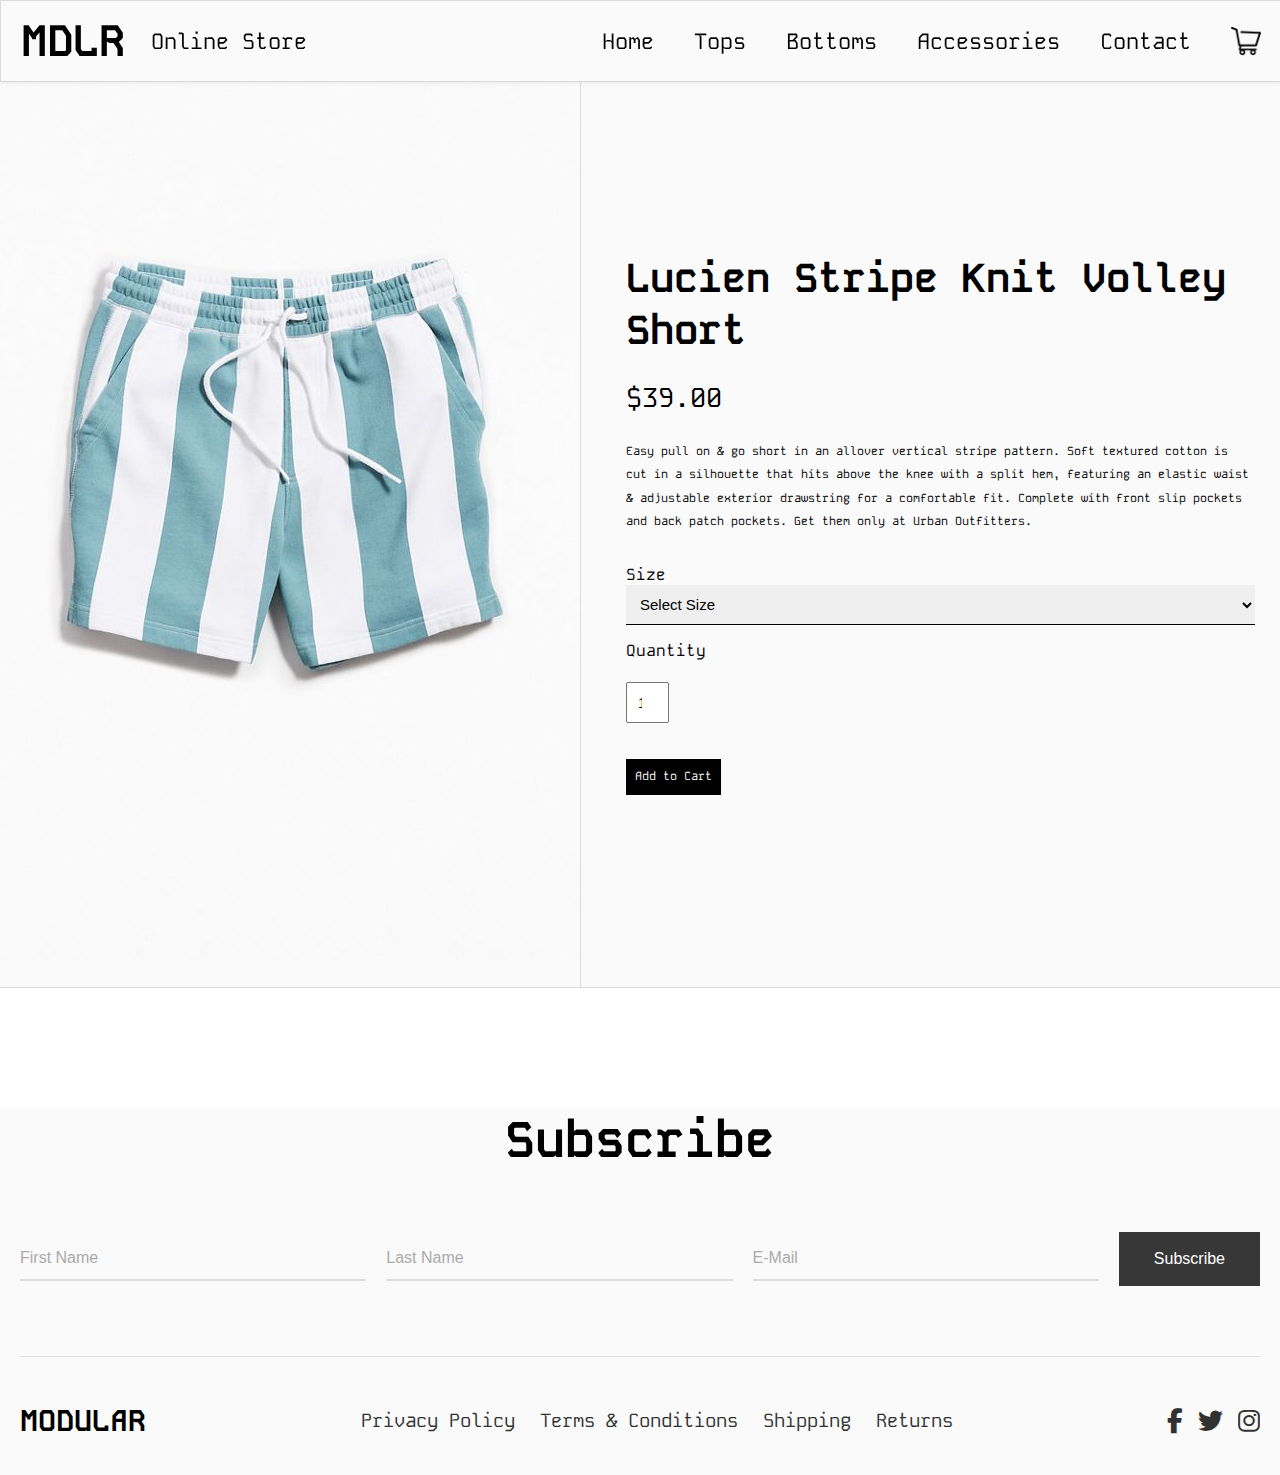
<file: product-1.html>
<!DOCTYPE html>
<html lang="en">
<head>
    <meta charset="UTF-8">
    <meta name="viewport" content="width=device-width, initial-scale=1.0">
    <title>Document</title>
    <link rel="stylesheet" href="product-1.css">
</head>
<body>
    <nav>
        <ul>
           <li class="text1"><a href="Index.html"><strong><h1>MDLR</h1></strong> &nbsp; Online Store</a></li>
           <li><a href="">Home</a></li>
           <li><a href="">Tops</a></li>
           <li><a href="">Bottoms</a></li>
           <li><a href="">Accessories</a></li>
           <li><a href="">Contact</a></li>
           <li class="cart"><a href="#"><img class="img" src="shopping-cart-empty-side-view.png" alt="Loading.."></a></li>
        </ul>
     </nav>
     <div class="container">
        <div class="image-section">
            <img src="item1.jpeg" alt="Product Image">
        </div>
        <div class="details-section">
            <div class="product-title">Lucien Stripe Knit Volley Short</div>
            <div class="price">$39.00</div>
            <div class="description">
                Easy pull on & go short in an allover vertical stripe pattern. Soft textured cotton is cut in a silhouette that hits above the knee with a split hem, featuring an elastic waist & adjustable exterior drawstring for a comfortable fit. Complete with front slip pockets and back patch pockets. Get them only at Urban Outfitters.
            </div>
            <label for="size">Size</label>
            <select id="size" class="select-box">
                <option>Select Size</option>
                <option value="S">S</option>
                <option value="M">M</option>
                <option value="L">L</option>
                <option value="XL">XL</option>
            </select>
            <label for="quantity">Quantity</label>
            <br>
            <br>
            <input style="width: 1.5vw;" type="number" id="quantity" class="quantity" value="1" min="1">
            <br>
            <br>
            <button class="button">Add to Cart</button>
        </div>
    </div>
    <footer>
        <div class="subscribe-container">
            <h1 style="font-size: 50px;">Subscribe</h1>
            <div class="subscribe-form">
                <input type="text" placeholder="First Name">
                <input type="text" placeholder="Last Name">
                <input type="email" placeholder="E-Mail">
                <button>Subscribe</button>
            </div>
        </div>
    
        <div class="footer-bottom">
            <div class="logo">MODULAR</div>
            <div class="footer-links">
                <a href="#">Privacy Policy</a>
                <a href="#">Terms & Conditions</a>
                <a href="#">Shipping</a>
                <a href="#">Returns</a>
            </div>
            <div class="social-icons">
                <a href="#">&#xf09a;</a>  <!-- Facebook -->
                <a href="#">&#xf099;</a>  <!-- Twitter -->
                <a href="#">&#xf16d;</a>  <!-- Instagram -->
            </div>
        </div>
    </footer>
</body>
</html>
</file>
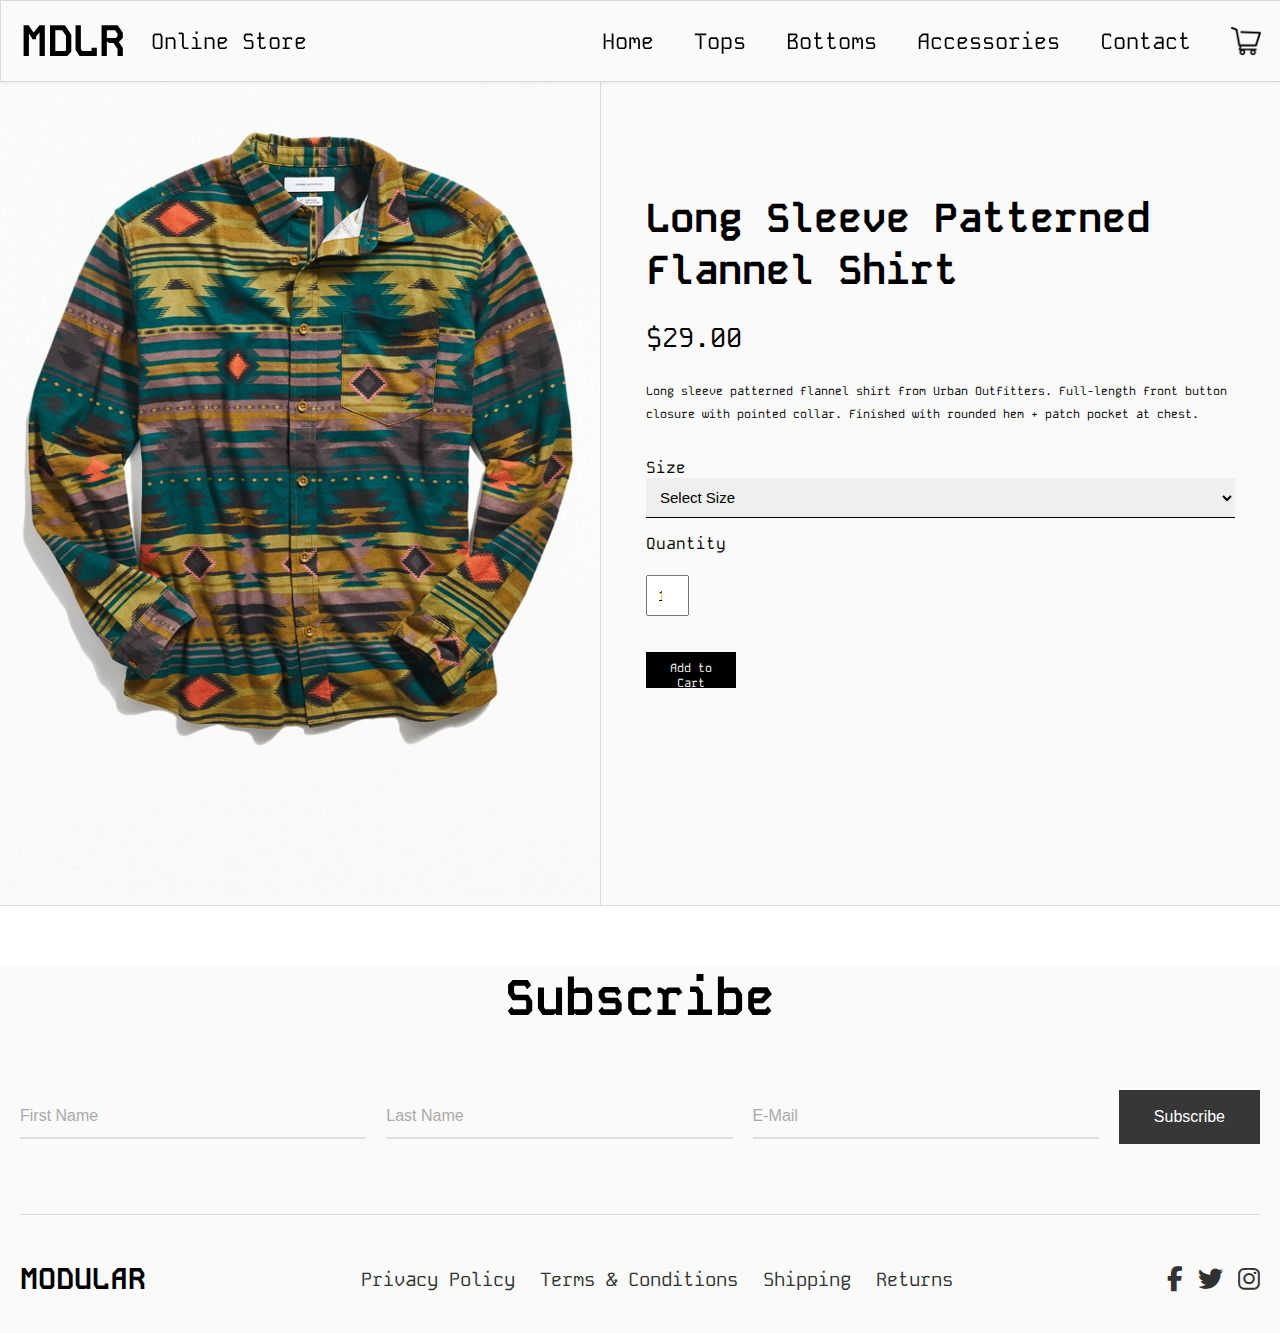
<file: product-2.html>
<!DOCTYPE html>
<html lang="en">
<head>
    <meta charset="UTF-8">
    <meta name="viewport" content="width=device-width, initial-scale=1.0">
    <title>Document</title>
    <link rel="stylesheet" href="product-2.css">
</head>
<body>
    <nav>
        <ul>
           <li class="text1"><a href="Index.html"><strong><h1>MDLR</h1></strong> &nbsp; Online Store</a></li>
           <li><a href="">Home</a></li>
           <li><a href="">Tops</a></li>
           <li><a href="">Bottoms</a></li>
           <li><a href="">Accessories</a></li>
           <li><a href="">Contact</a></li>
           <li class="cart"><a href="#"><img class="img" src="shopping-cart-empty-side-view.png" alt="Loading.."></a></li>
        </ul>
     </nav>
     <div class="container">
        <div class="image-section">
            <img src="item2.jpeg" alt="Product Image">
        </div>
        <div class="details-section">
            <div class="product-title">Long Sleeve Patterned Flannel Shirt</div>
            <div class="price">$29.00</div>
            <div class="description">
                Long sleeve patterned flannel shirt from Urban Outfitters. Full-length front button closure with pointed collar. Finished with rounded hem + patch pocket at chest.
            </div>
            <label for="size">Size</label>
            <select id="size" class="select-box">
                <option>Select Size</option>
                <option value="S">S</option>
                <option value="M">M</option>
                <option value="L">L</option>
                <option value="XL">XL</option>
            </select>
            <label for="quantity">Quantity</label>
            <br>
            <br>
            <input style="width: 1.5vw;" type="number" id="quantity" class="quantity" value="1" min="1">
            <br>
            <br>
            <button class="button">Add to Cart</button>
        </div>
    </div>
    <footer>
        <div class="subscribe-container">
            <h1 style="font-size: 50px;">Subscribe</h1>
            <div class="subscribe-form">
                <input type="text" placeholder="First Name">
                <input type="text" placeholder="Last Name">
                <input type="email" placeholder="E-Mail">
                <button>Subscribe</button>
            </div>
        </div>
    
        <div class="footer-bottom">
            <div class="logo">MODULAR</div>
            <div class="footer-links">
                <a href="#">Privacy Policy</a>
                <a href="#">Terms & Conditions</a>
                <a href="#">Shipping</a>
                <a href="#">Returns</a>
            </div>
            <div class="social-icons">
                <a href="#">&#xf09a;</a>  <!-- Facebook -->
                <a href="#">&#xf099;</a>  <!-- Twitter -->
                <a href="#">&#xf16d;</a>  <!-- Instagram -->
            </div>
        </div>
    </footer>
</body>
</html>
</file>
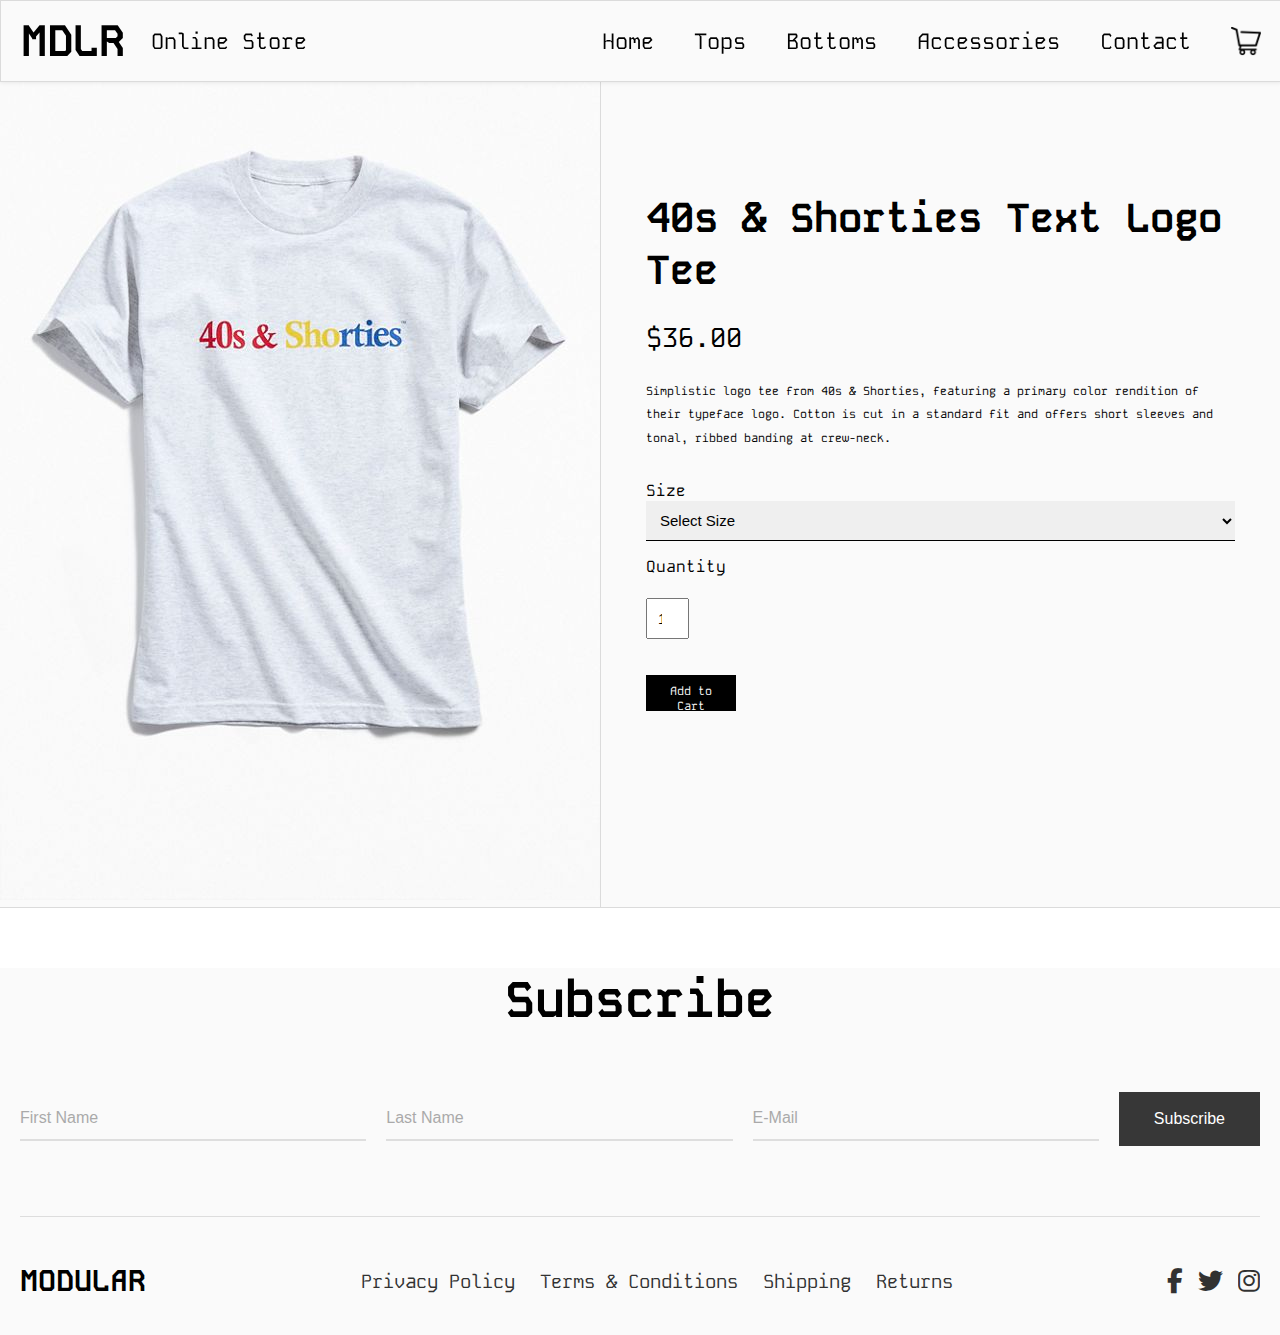
<file: product-3.html>
<!DOCTYPE html>
<html lang="en">
<head>
    <meta charset="UTF-8">
    <meta name="viewport" content="width=device-width, initial-scale=1.0">
    <title>Document</title>
    <link rel="stylesheet" href="product-3.css">
</head>
<body>
    <nav>
        <ul>
           <li class="text1"><a href="Index.html"><strong><h1>MDLR</h1></strong> &nbsp; Online Store</a></li>
           <li><a href="">Home</a></li>
           <li><a href="">Tops</a></li>
           <li><a href="">Bottoms</a></li>
           <li><a href="">Accessories</a></li>
           <li><a href="">Contact</a></li>
           <li class="cart"><a href="#"><img class="img" src="shopping-cart-empty-side-view.png" alt="Loading.."></a></li>
        </ul>
     </nav>
     <div class="container">
        <div class="image-section">
            <img src="item3.jpeg" alt="Product Image">
        </div>
        <div class="details-section">
            <div class="product-title">40s & Shorties Text Logo Tee</div>
            <div class="price">$36.00</div>
            <div class="description">
                Simplistic logo tee from 40s & Shorties, featuring a primary color rendition of their typeface logo. Cotton is cut in a standard fit and offers short sleeves and tonal, ribbed banding at crew-neck.
            </div>
            <label for="size">Size</label>
            <select id="size" class="select-box">
                <option>Select Size</option>
                <option value="S">S</option>
                <option value="M">M</option>
                <option value="L">L</option>
                <option value="XL">XL</option>
            </select>
            <label for="quantity">Quantity</label>
            <br>
            <br>
            <input style="width: 1.5vw;" type="number" id="quantity" class="quantity" value="1" min="1">
            <br>
            <br>
            <button class="button">Add to Cart</button>
        </div>
    </div>
    <footer>
        <div class="subscribe-container">
            <h1 style="font-size: 50px;">Subscribe</h1>
            <div class="subscribe-form">
                <input type="text" placeholder="First Name">
                <input type="text" placeholder="Last Name">
                <input type="email" placeholder="E-Mail">
                <button>Subscribe</button>
            </div>
        </div>
    
        <div class="footer-bottom">
            <div class="logo">MODULAR</div>
            <div class="footer-links">
                <a href="#">Privacy Policy</a>
                <a href="#">Terms & Conditions</a>
                <a href="#">Shipping</a>
                <a href="#">Returns</a>
            </div>
            <div class="social-icons">
                <a href="#">&#xf09a;</a>  <!-- Facebook -->
                <a href="#">&#xf099;</a>  <!-- Twitter -->
                <a href="#">&#xf16d;</a>  <!-- Instagram -->
            </div>
        </div>
    </footer>
</body>
</html>
</file>
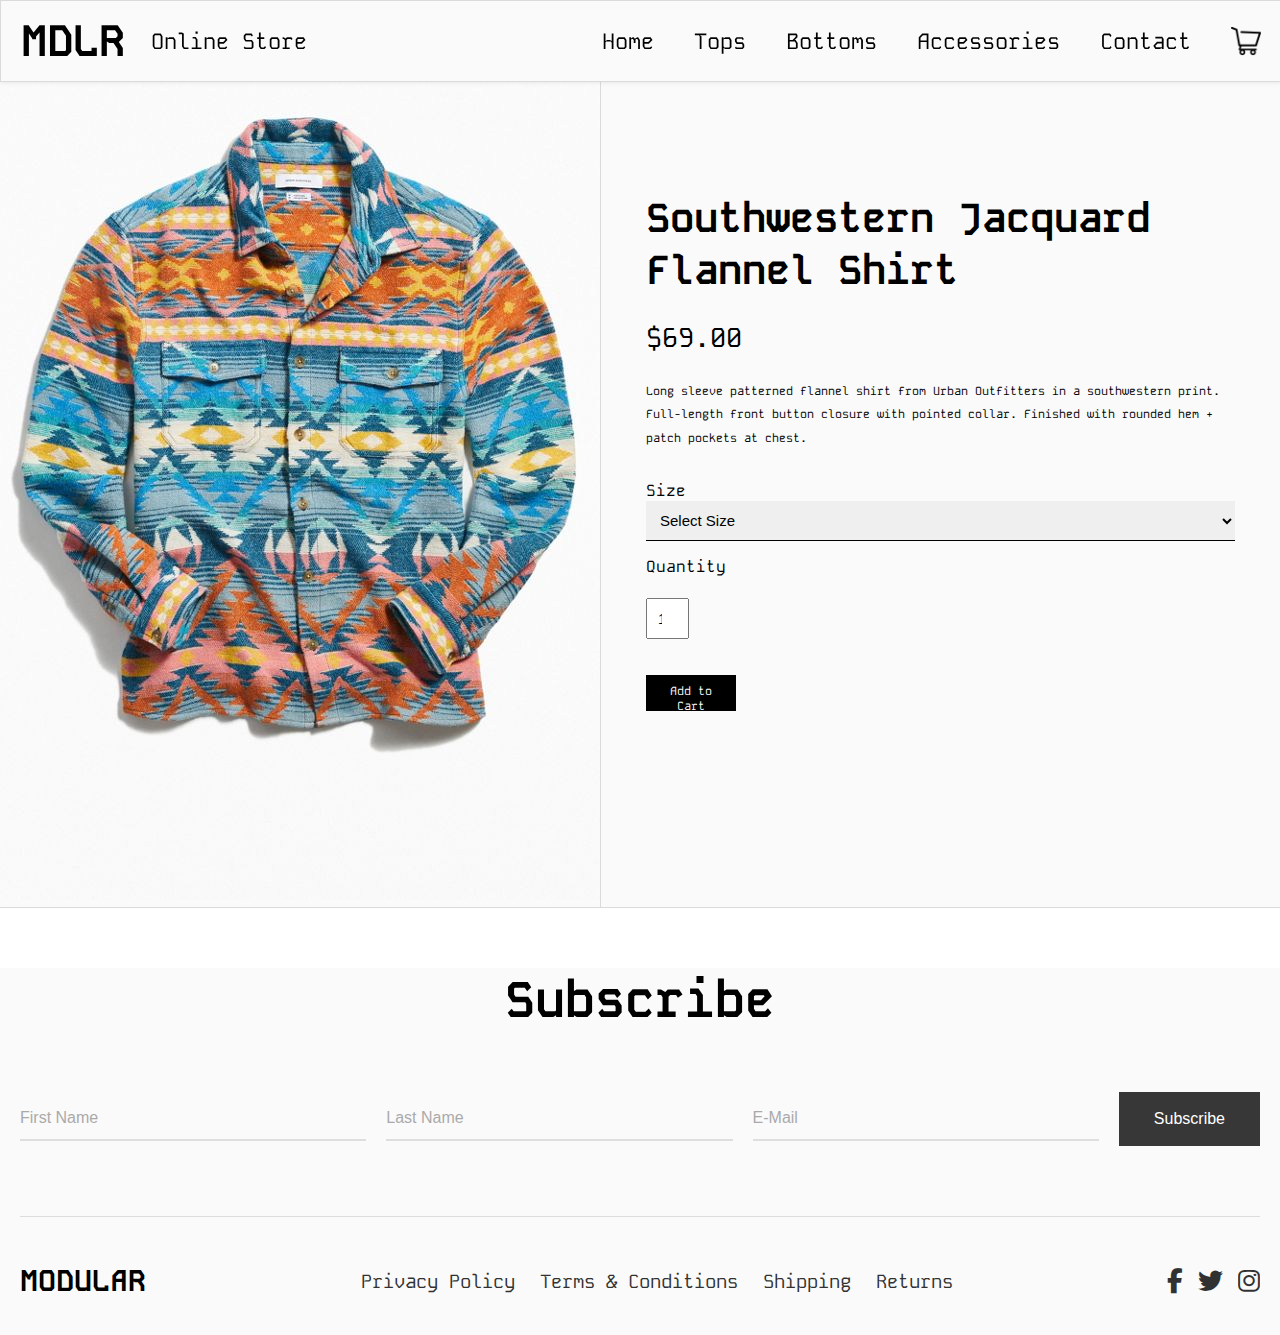
<file: product-4.html>
<!DOCTYPE html>
<html lang="en">
<head>
    <meta charset="UTF-8">
    <meta name="viewport" content="width=device-width, initial-scale=1.0">
    <title>Document</title>
    <link rel="stylesheet" href="product-4.css">
</head>
<body>
    <nav>
        <ul>
           <li class="text1"><a href="Index.html"><strong><h1>MDLR</h1></strong> &nbsp; Online Store</a></li>
           <li><a href="">Home</a></li>
           <li><a href="">Tops</a></li>
           <li><a href="">Bottoms</a></li>
           <li><a href="">Accessories</a></li>
           <li><a href="">Contact</a></li>
           <li class="cart"><a href="#"><img class="img" src="shopping-cart-empty-side-view.png" alt="Loading.."></a></li>
        </ul>
     </nav>
     <div class="container">
        <div class="image-section">
            <img src="item4.jpeg" alt="Product Image">
        </div>
        <div class="details-section">
            <div class="product-title">Southwestern Jacquard Flannel Shirt</div>
            <div class="price">$69.00</div>
            <div class="description">
                Long sleeve patterned flannel shirt from Urban Outfitters in a southwestern print. Full-length front button closure with pointed collar. Finished with rounded hem + patch pockets at chest.
            </div>
            <label for="size">Size</label>
            <select id="size" class="select-box">
                <option>Select Size</option>
                <option value="S">S</option>
                <option value="M">M</option>
                <option value="L">L</option>
                <option value="XL">XL</option>
            </select>
            <label for="quantity">Quantity</label>
            <br>
            <br>
            <input style="width: 1.5vw;" type="number" id="quantity" class="quantity" value="1" min="1">
            <br>
            <br>
            <button class="button">Add to Cart</button>
        </div>
    </div>
    <footer>
        <div class="subscribe-container">
            <h1 style="font-size: 50px;">Subscribe</h1>
            <div class="subscribe-form">
                <input type="text" placeholder="First Name">
                <input type="text" placeholder="Last Name">
                <input type="email" placeholder="E-Mail">
                <button>Subscribe</button>
            </div>
        </div>
    
        <div class="footer-bottom">
            <div class="logo">MODULAR</div>
            <div class="footer-links">
                <a href="#">Privacy Policy</a>
                <a href="#">Terms & Conditions</a>
                <a href="#">Shipping</a>
                <a href="#">Returns</a>
            </div>
            <div class="social-icons">
                <a href="#">&#xf09a;</a>  <!-- Facebook -->
                <a href="#">&#xf099;</a>  <!-- Twitter -->
                <a href="#">&#xf16d;</a>  <!-- Instagram -->
            </div>
        </div>
    </footer>
</body>
</html>
</file>
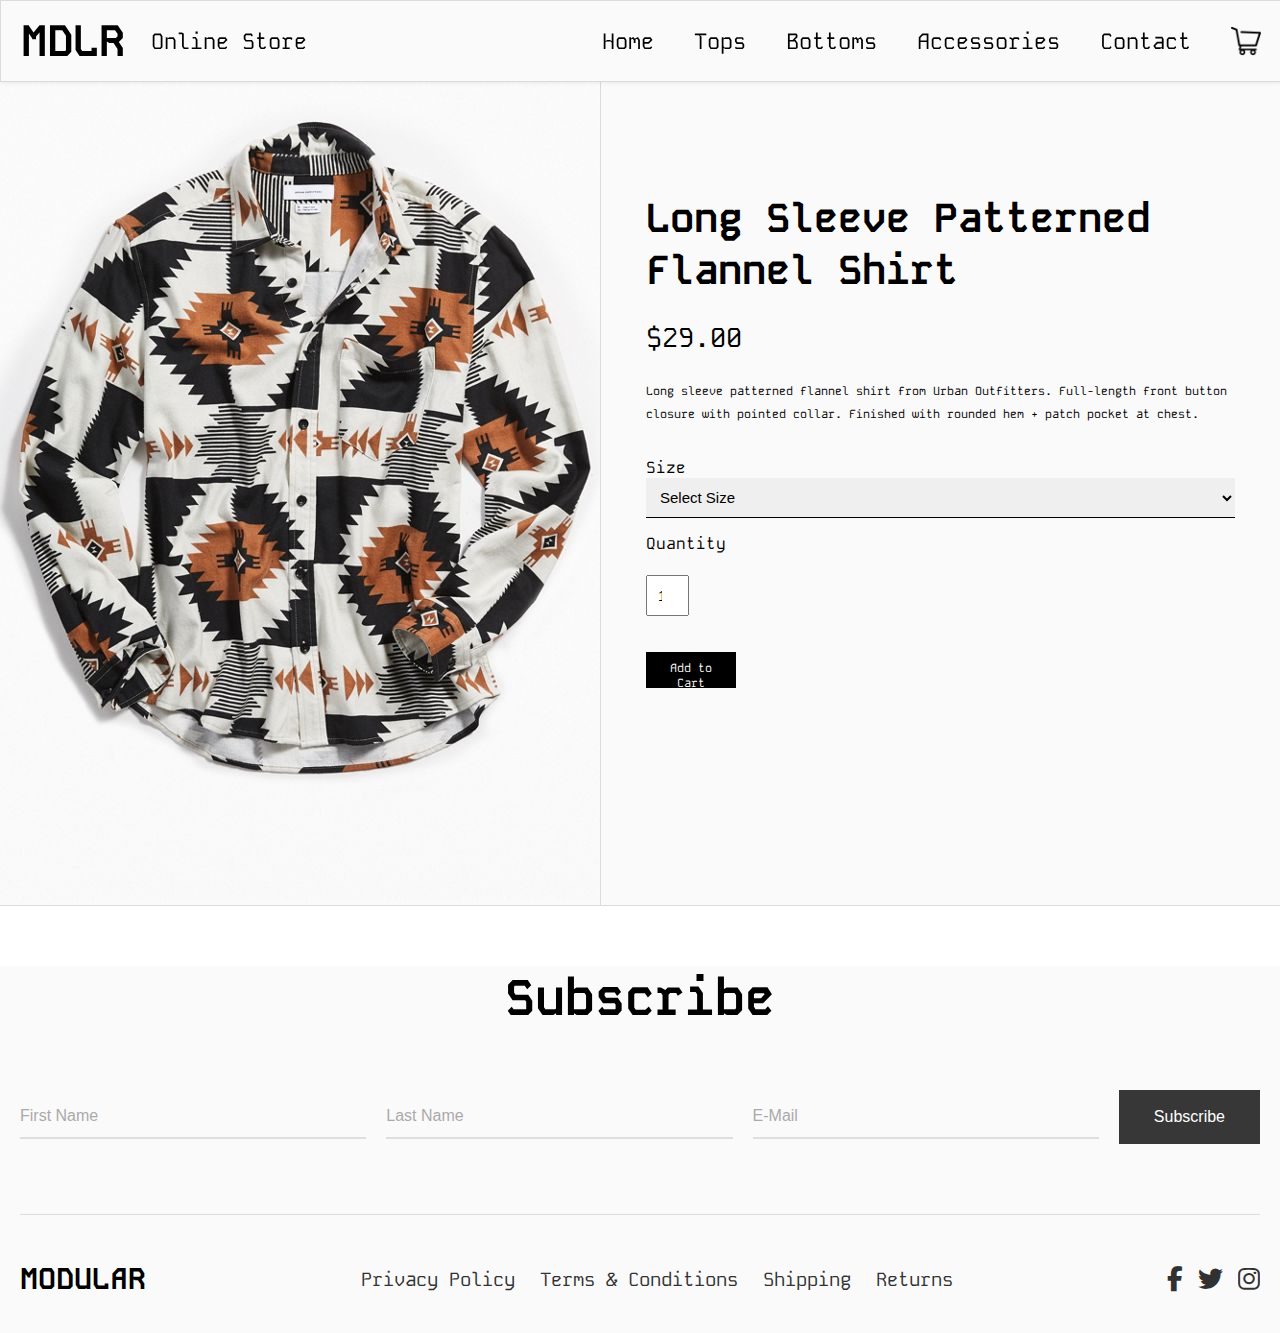
<file: product-5.html>
<!DOCTYPE html>
<html lang="en">
<head>
    <meta charset="UTF-8">
    <meta name="viewport" content="width=device-width, initial-scale=1.0">
    <title>Document</title>
    <link rel="stylesheet" href="product-4.css">
</head>
<body>
    <nav>
        <ul>
           <li class="text1"><a href="Index.html"><strong><h1>MDLR</h1></strong> &nbsp; Online Store</a></li>
           <li><a href="">Home</a></li>
           <li><a href="">Tops</a></li>
           <li><a href="">Bottoms</a></li>
           <li><a href="">Accessories</a></li>
           <li><a href="">Contact</a></li>
           <li class="cart"><a href="#"><img class="img" src="shopping-cart-empty-side-view.png" alt="Loading.."></a></li>
        </ul>
     </nav>
     <div class="container">
        <div class="image-section">
            <img src="item5.jpeg" alt="Product Image">
        </div>
        <div class="details-section">
            <div class="product-title">Long Sleeve Patterned Flannel Shirt</div>
            <div class="price">$29.00</div>
            <div class="description">
                Long sleeve patterned flannel shirt from Urban Outfitters. Full-length front button closure with pointed collar. Finished with rounded hem + patch pocket at chest.
            </div>
            <label for="size">Size</label>
            <select id="size" class="select-box">
                <option>Select Size</option>
                <option value="S">S</option>
                <option value="M">M</option>
                <option value="L">L</option>
                <option value="XL">XL</option>
            </select>
            <label for="quantity">Quantity</label>
            <br>
            <br>
            <input style="width: 1.5vw;" type="number" id="quantity" class="quantity" value="1" min="1">
            <br>
            <br>
            <button class="button">Add to Cart</button>
        </div>
    </div>
    <footer>
        <div class="subscribe-container">
            <h1 style="font-size: 50px;">Subscribe</h1>
            <div class="subscribe-form">
                <input type="text" placeholder="First Name">
                <input type="text" placeholder="Last Name">
                <input type="email" placeholder="E-Mail">
                <button>Subscribe</button>
            </div>
        </div>
    
        <div class="footer-bottom">
            <div class="logo">MODULAR</div>
            <div class="footer-links">
                <a href="#">Privacy Policy</a>
                <a href="#">Terms & Conditions</a>
                <a href="#">Shipping</a>
                <a href="#">Returns</a>
            </div>
            <div class="social-icons">
                <a href="#">&#xf09a;</a>  <!-- Facebook -->
                <a href="#">&#xf099;</a>  <!-- Twitter -->
                <a href="#">&#xf16d;</a>  <!-- Instagram -->
            </div>
        </div>
    </footer>
</body>
</html>
</file>
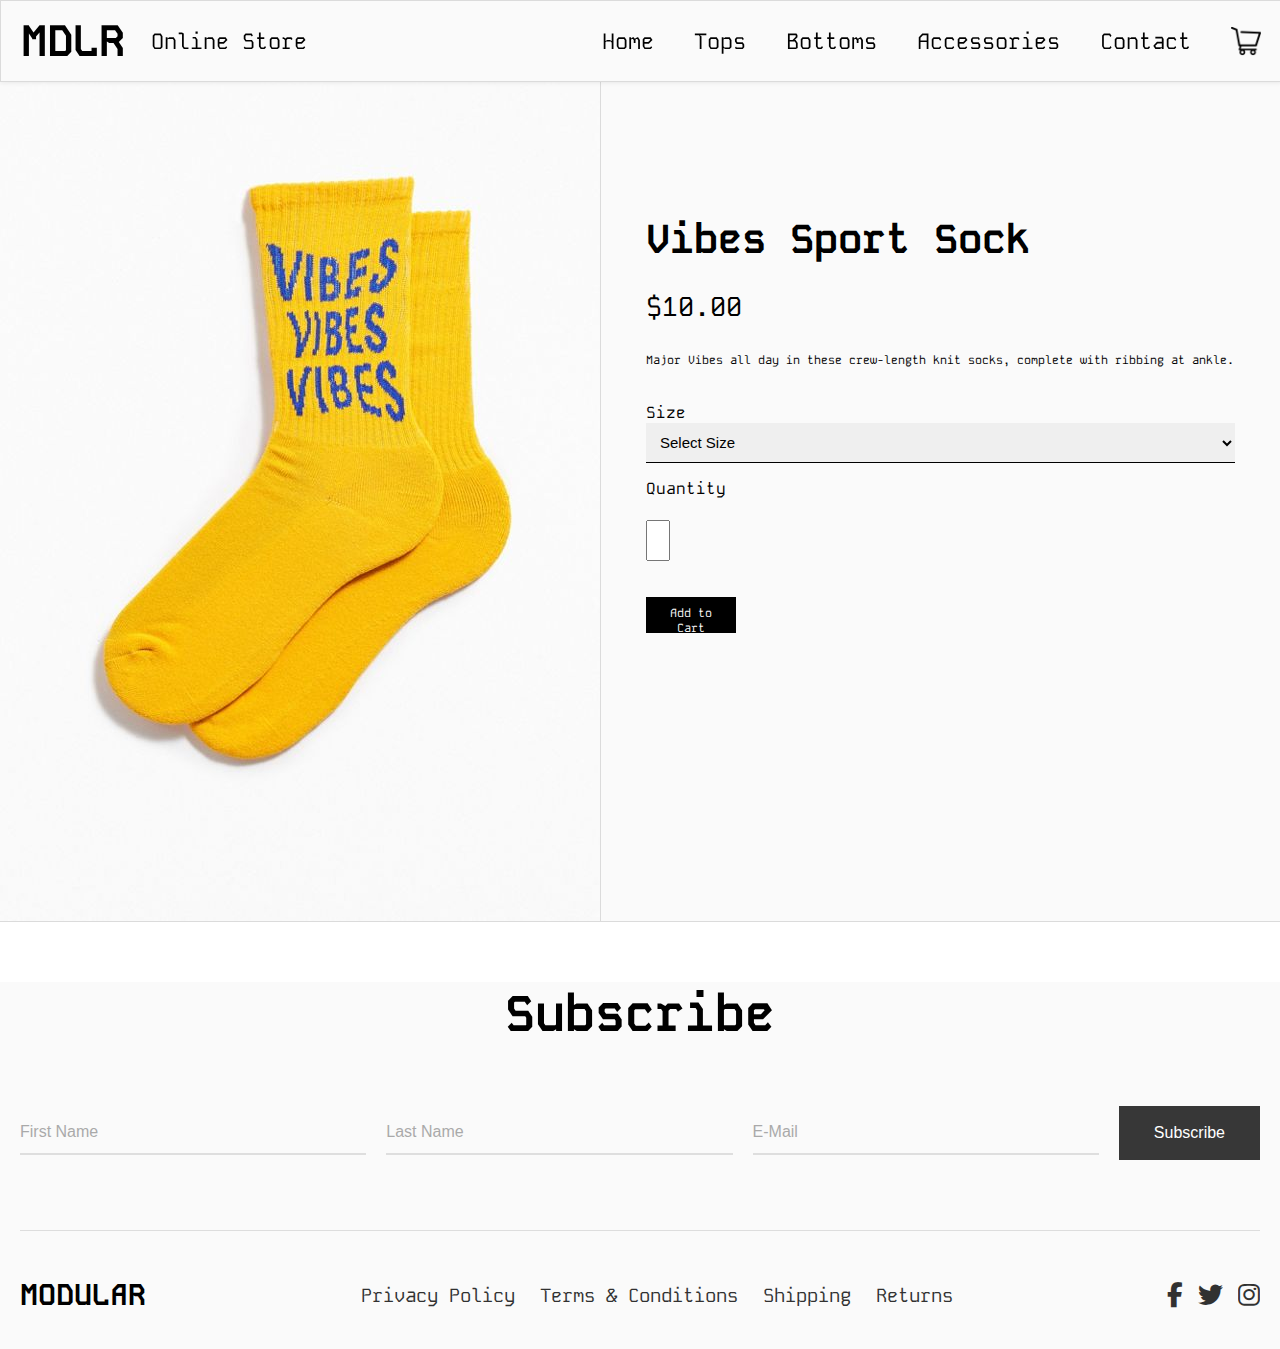
<file: product-6.html>
product-6.html<!DOCTYPE html>
<html lang="en">
<head>
    <meta charset="UTF-8">
    <meta name="viewport" content="width=device-width, initial-scale=1.0">
    <title>Document</title>
    <link rel="stylesheet" href="product-4.css">
</head>
<body>
    <nav>
        <ul>
           <li class="text1"><a href="Index.html"><strong><h1>MDLR</h1></strong> &nbsp; Online Store</a></li>
           <li><a href="">Home</a></li>
           <li><a href="">Tops</a></li>
           <li><a href="">Bottoms</a></li>
           <li><a href="">Accessories</a></li>
           <li><a href="">Contact</a></li>
           <li class="cart"><a href="#"><img class="img" src="shopping-cart-empty-side-view.png" alt="Loading.."></a></li>
        </ul>
     </nav>
     <div class="container">
        <div class="image-section">
            <img src="item6.jpeg" alt="Product Image">
        </div>
        <div class="details-section">
            <div class="product-title">Vibes Sport Sock</div>
            <div class="price">$10.00</div>
            <div class="description">
                Major Vibes all day in these crew-length knit socks, complete with ribbing at ankle.
            </div>
            <label for="size">Size</label>
            <select id="size" class="select-box">
                <option>Select Size</option>
                <option value="S">S</option>
                <option value="M">M</option>
                <option value="L">L</option>
                <option value="XL">XL</option>
            </select>
            <label for="quantity">Quantity</label>
            <br>
            <br>
            <input style="width: 1.5vw;" type="number" id="quantity" class="quantity" value="1" min="1">
            <br>
            <br>
            <button class="button">Add to Cart</button>
        </div>
    </div>
    <footer>
        <div class="subscribe-container">
            <h1 style="font-size: 50px;">Subscribe</h1>
            <div class="subscribe-form">
                <input type="text" placeholder="First Name">
                <input type="text" placeholder="Last Name">
                <input type="email" placeholder="E-Mail">
                <button>Subscribe</button>
            </div>
        </div>
    
        <div class="footer-bottom">
            <div class="logo">MODULAR</div>
            <div class="footer-links">
                <a href="#">Privacy Policy</a>
                <a href="#">Terms & Conditions</a>
                <a href="#">Shipping</a>
                <a href="#">Returns</a>
            </div>
            <div class="social-icons">
                <a href="#">&#xf09a;</a>  <!-- Facebook -->
                <a href="#">&#xf099;</a>  <!-- Twitter -->
                <a href="#">&#xf16d;</a>  <!-- Instagram -->
            </div>
        </div>
    </footer>
</body>
</html>
</file>
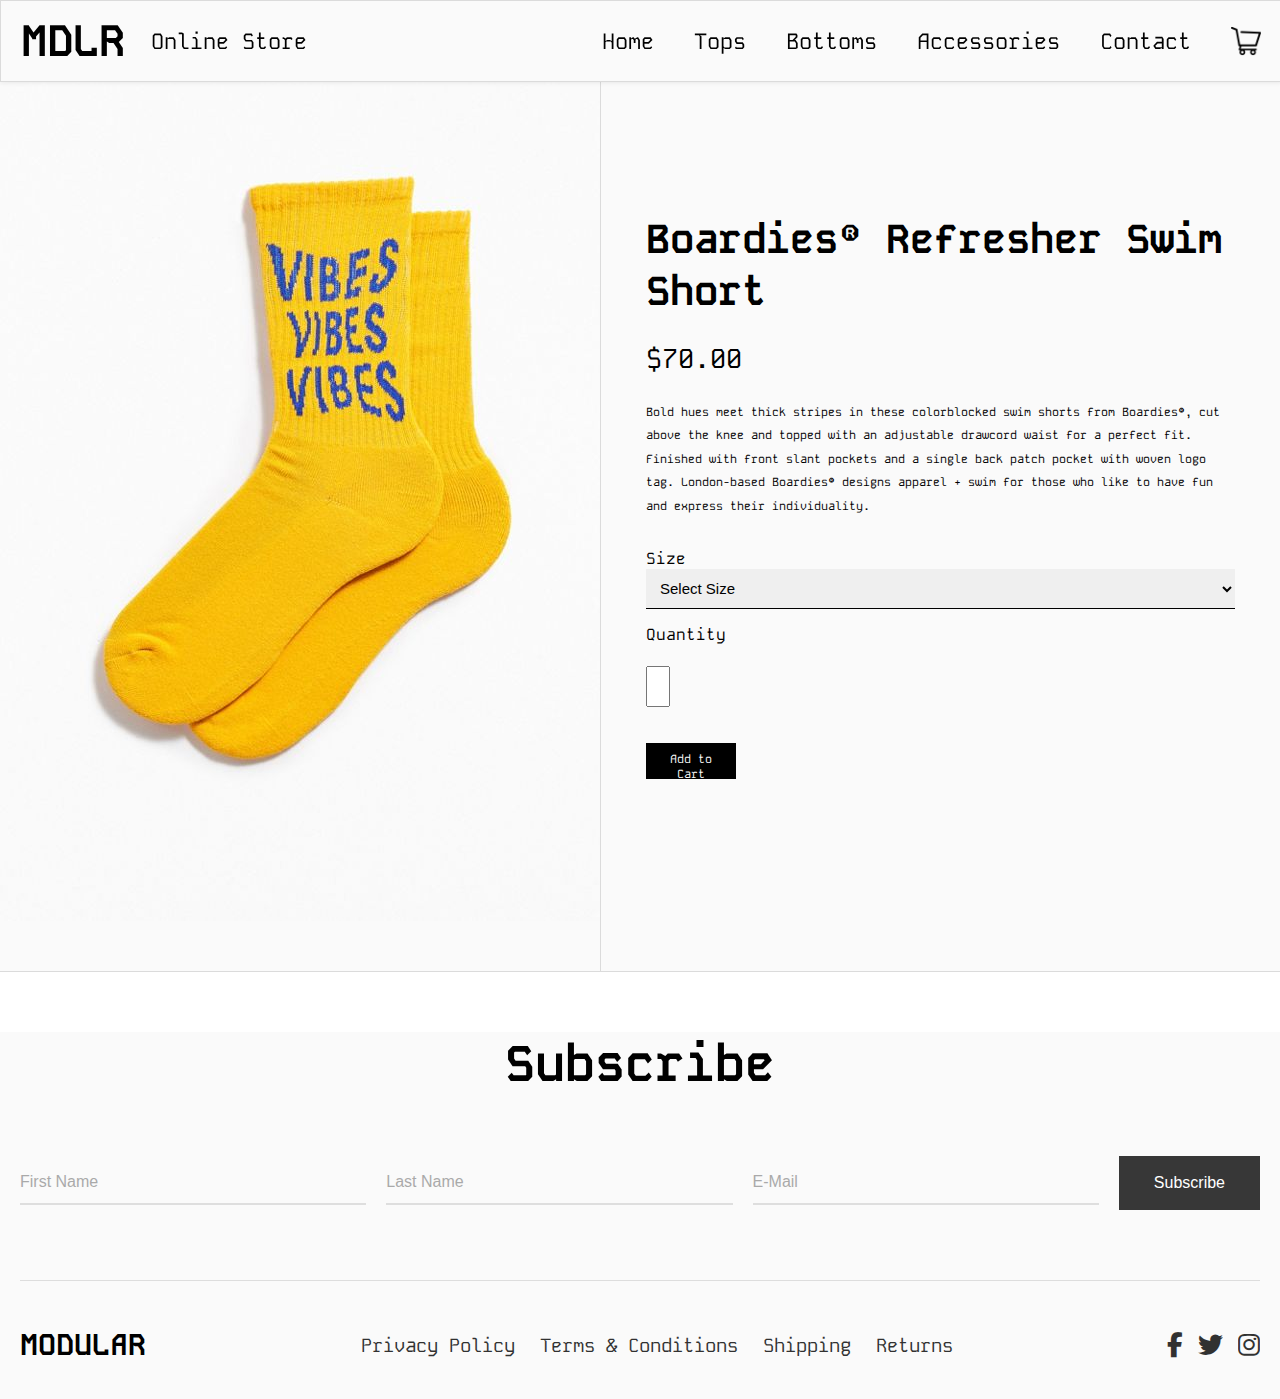
<file: product-7.html>
product-6.html<!DOCTYPE html>
<html lang="en">
<head>
    <meta charset="UTF-8">
    <meta name="viewport" content="width=device-width, initial-scale=1.0">
    <title>Document</title>
    <link rel="stylesheet" href="product-4.css">
</head>
<body>
    <nav>
        <ul>
           <li class="text1"><a href="Index.html"><strong><h1>MDLR</h1></strong> &nbsp; Online Store</a></li>
           <li><a href="">Home</a></li>
           <li><a href="">Tops</a></li>
           <li><a href="">Bottoms</a></li>
           <li><a href="">Accessories</a></li>
           <li><a href="">Contact</a></li>
           <li class="cart"><a href="#"><img class="img" src="shopping-cart-empty-side-view.png" alt="Loading.."></a></li>
        </ul>
     </nav>
     <div class="container">
        <div class="image-section">
            <img src="item6.jpeg" alt="Product Image">
        </div>
        <div class="details-section">
            <div class="product-title">Boardies® Refresher Swim Short</div>
            <div class="price">$70.00</div>
            <div class="description">
                Bold hues meet thick stripes in these colorblocked swim shorts from Boardies®, cut above the knee and topped with an adjustable drawcord waist for a perfect fit. Finished with front slant pockets and a single back patch pocket with woven logo tag. London-based Boardies® designs apparel + swim for those who like to have fun and express their individuality.
            </div>
            <label for="size">Size</label>
            <select id="size" class="select-box">
                <option>Select Size</option>
                <option value="S">S</option>
                <option value="M">M</option>
                <option value="L">L</option>
                <option value="XL">XL</option>
            </select>
            <label for="quantity">Quantity</label>
            <br>
            <br>
            <input style="width: 1.5vw;" type="number" id="quantity" class="quantity" value="1" min="1">
            <br>
            <br>
            <button class="button">Add to Cart</button>
        </div>
    </div>
    <footer>
        <div class="subscribe-container">
            <h1 style="font-size: 50px;">Subscribe</h1>
            <div class="subscribe-form">
                <input type="text" placeholder="First Name">
                <input type="text" placeholder="Last Name">
                <input type="email" placeholder="E-Mail">
                <button>Subscribe</button>
            </div>
        </div>
    
        <div class="footer-bottom">
            <div class="logo">MODULAR</div>
            <div class="footer-links">
                <a href="#">Privacy Policy</a>
                <a href="#">Terms & Conditions</a>
                <a href="#">Shipping</a>
                <a href="#">Returns</a>
            </div>
            <div class="social-icons">
                <a href="#">&#xf09a;</a>  <!-- Facebook -->
                <a href="#">&#xf099;</a>  <!-- Twitter -->
                <a href="#">&#xf16d;</a>  <!-- Instagram -->
            </div>
        </div>
    </footer>
</body>
</html>
</file>
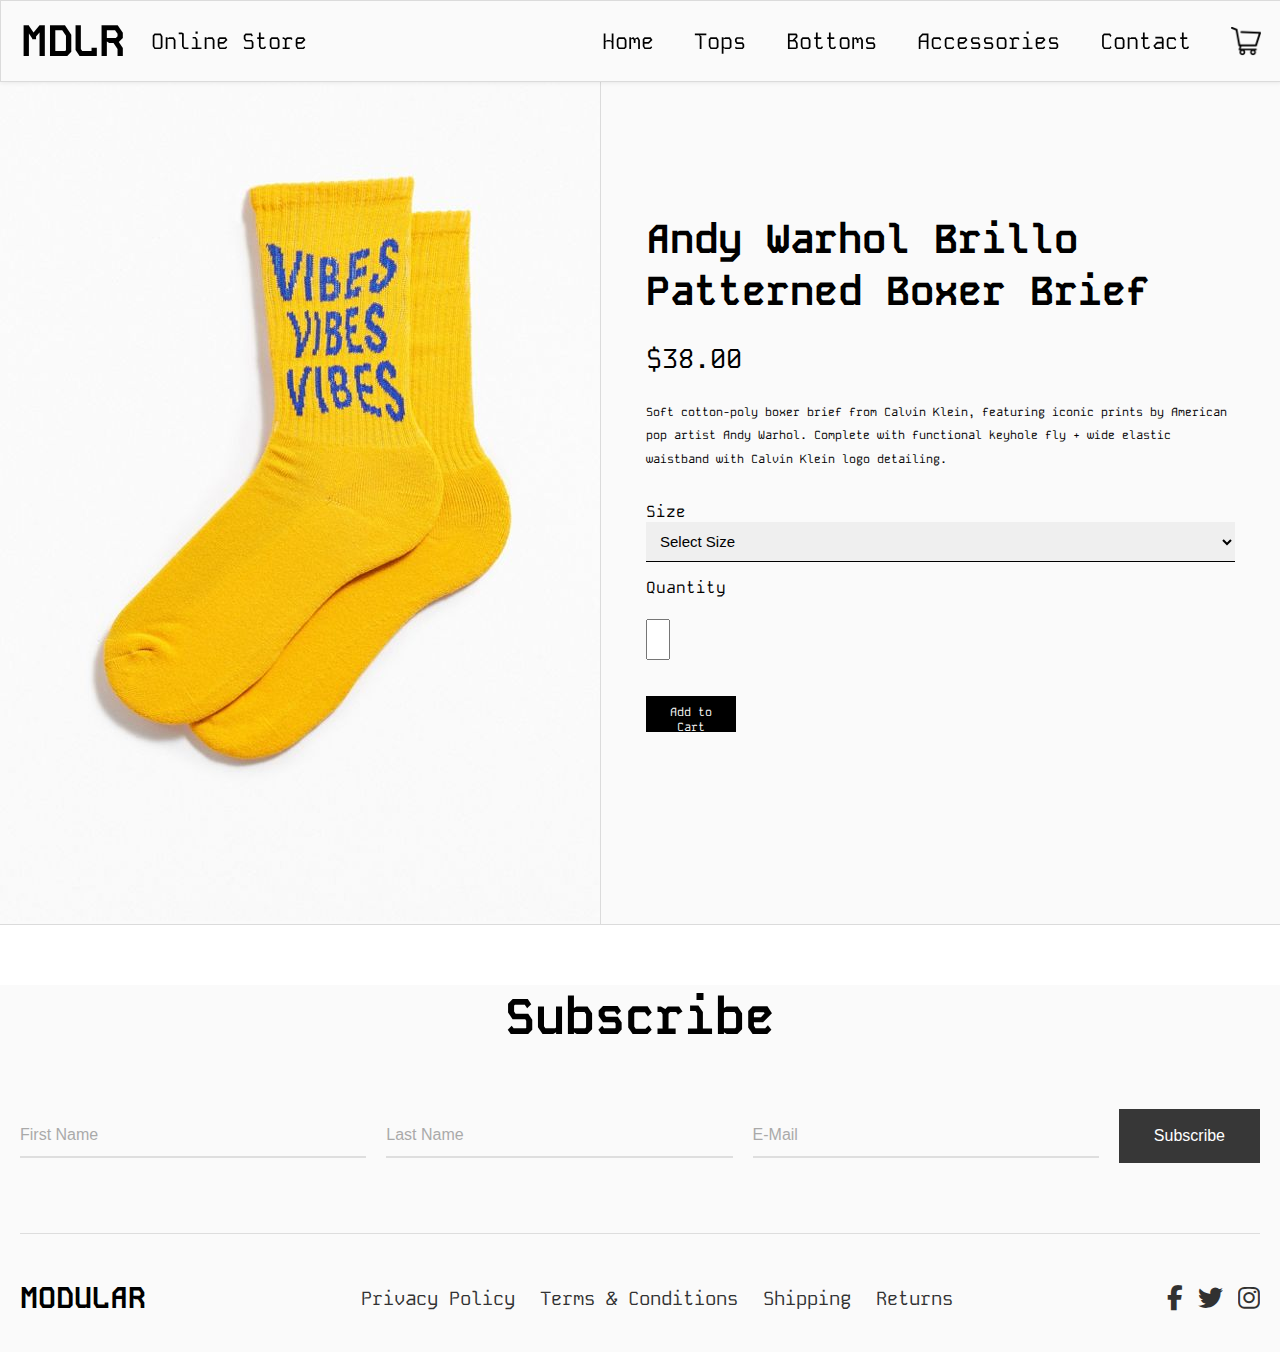
<file: product-8.html>
product-6.html<!DOCTYPE html>
<html lang="en">
<head>
    <meta charset="UTF-8">
    <meta name="viewport" content="width=device-width, initial-scale=1.0">
    <title>Document</title>
    <link rel="stylesheet" href="product-4.css">
</head>
<body>
    <nav>
        <ul>
           <li class="text1"><a href="Index.html"><strong><h1>MDLR</h1></strong> &nbsp; Online Store</a></li>
           <li><a href="">Home</a></li>
           <li><a href="">Tops</a></li>
           <li><a href="">Bottoms</a></li>
           <li><a href="">Accessories</a></li>
           <li><a href="">Contact</a></li>
           <li class="cart"><a href="#"><img class="img" src="shopping-cart-empty-side-view.png" alt="Loading.."></a></li>
        </ul>
     </nav>
     <div class="container">
        <div class="image-section">
            <img src="item6.jpeg" alt="Product Image">
        </div>
        <div class="details-section">
            <div class="product-title">Andy Warhol Brillo Patterned Boxer Brief</div>
            <div class="price">$38.00</div>
            <div class="description">
                Soft cotton-poly boxer brief from Calvin Klein, featuring iconic prints by American pop artist Andy Warhol. Complete with functional keyhole fly + wide elastic waistband with Calvin Klein logo detailing.
            </div>
            <label for="size">Size</label>
            <select id="size" class="select-box">
                <option>Select Size</option>
                <option value="S">S</option>
                <option value="M">M</option>
                <option value="L">L</option>
                <option value="XL">XL</option>
            </select>
            <label for="quantity">Quantity</label>
            <br>
            <br>
            <input style="width: 1.5vw;" type="number" id="quantity" class="quantity" value="1" min="1">
            <br>
            <br>
            <button class="button">Add to Cart</button>
        </div>
    </div>
    <footer>
        <div class="subscribe-container">
            <h1 style="font-size: 50px;">Subscribe</h1>
            <div class="subscribe-form">
                <input type="text" placeholder="First Name">
                <input type="text" placeholder="Last Name">
                <input type="email" placeholder="E-Mail">
                <button>Subscribe</button>
            </div>
        </div>
    
        <div class="footer-bottom">
            <div class="logo">MODULAR</div>
            <div class="footer-links">
                <a href="#">Privacy Policy</a>
                <a href="#">Terms & Conditions</a>
                <a href="#">Shipping</a>
                <a href="#">Returns</a>
            </div>
            <div class="social-icons">
                <a href="#">&#xf09a;</a>  <!-- Facebook -->
                <a href="#">&#xf099;</a>  <!-- Twitter -->
                <a href="#">&#xf16d;</a>  <!-- Instagram -->
            </div>
        </div>
    </footer>
</body>
</html>
</file>
<file: product-1.css>
@import url("https://fonts.googleapis.com/css2?family=Kode+Mono:wght@400..700&display=swap");
@import url('https://cdnjs.cloudflare.com/ajax/libs/font-awesome/6.4.2/css/all.min.css');

*{
   margin: 0;
   padding: 0;
}

.text1{
   font-size: 22px;
}

.img{
   height: 30px;
   width: 30px;
}

body{
   min-height: 100vh;
   font-family: Kode Mono;
}

nav{
   background-color: #fafafa;
   box-shadow: 0px 0px 5px rgba(0, 0, 0, 0.1);
   position: fixed;  
   top: 0;
   left: 0;
   width: 100%;      
   z-index: 1000;
   border: 1px solid rgba(0, 0, 0, 0.123);
}

nav ul{
   width: 100%;
   list-style: none;
   display: flex;
   justify-content: flex-end;
   align-items: center;
}

nav li{
   height: 80px;
}

nav a{
   height: 100%;
   padding: 0 20px;
   text-decoration: none;
   display: flex;
   align-items: center;
   color: black;
   font-size: 22px;
}

nav a:hover{
   color: rgba(0, 0, 0, 0.541);
}

nav li:first-child{
   margin-right: auto;
}

.container {
    display: flex;
    margin: 60px -20px;
    background-color: #fafafa;
    border-bottom: 1px solid rgba(0, 0, 0, 0.123);
}

.image-section {
    flex: 0;
    border-right: 1px solid rgba(0, 0, 0, 0.123);
}

.image-section img {
    width: auto;
    height: 100vh;
}

.details-section {
    flex: 1;
    padding: 15vw 5vh;
}

.product-title {
    font-size: 4.5vh;
    font-weight: bold;
}

.price {
    font-size: 3vh;
    margin: 25px 0;
}

.description {
    font-size: 1.3vh;
    line-height: 2;
    margin-bottom: 30px;
}

.select-box{
   border: none;
   border-bottom: 1px solid black;
}

@media screen and (max-width: 768px) {
    .container {
        flex-direction: column;
        margin: 20px 0;
    }

    .image-section {
        border-right: none;
        border-bottom: 1px solid rgba(0, 0, 0, 0.123);
    }

    .image-section img {
        width: 100%;
        height: auto;
    }

    .details-section {
        padding: 20px;
    }

    .product-title {
        font-size: 3.5vh;
    }

    .price {
        font-size: 2.5vh;
    }

    .description {
        font-size: 1.5vh;
    }

    .button {
        width: 14vw;
        height: auto;
        padding: 10px;
    }
}

@media screen and (max-width: 480px) {
    nav ul {
        flex-direction: column;
        align-items: flex-start;
    }

    nav a {
        padding: 10px 20px;
        font-size: 18px;
    }

    .details-section {
        padding: 15px;
    }

    .product-title {
        font-size: 3vh;
    }

    .price {
        font-size: 2vh;
    }

    .description {
        font-size: 1.2vh;
    }

    .button {
        width: 100%;
        height: auto;
        padding: 10px;
    }
}

.select-box, .quantity {
    width: 100%;
    padding: 10px;
    margin-bottom: 15px;
    font-size: 15px;
}

.button {
    font-family:  Kode Mono;
    font-size: 1.3vh;
    background-color: black;
    color: #fafafa;
    padding: 1vh;
    border: none;
    cursor: pointer;
    max-width: 20vw;
    height: 4vh;
}

footer {
   background-color: #fafafa;
   padding: 0 20px;
   text-align: center;
   position: relative;
   top: 60px;
}

/* Subscribe Section */
.subscribe-container {
   margin: auto;
   padding-bottom: 70px;
   border-bottom: 1px solid #ddd;
}

.subscribe-container h1 {
   font-size: 28px;
   font-weight: bold;
   margin-bottom: 60px;
}

/* Subscribe Form */
.subscribe-form {
   display: flex;
   justify-content: space-between;
   width: 100%;
   margin: auto;
   align-items: center;
   gap: 20px;
}

/* Input Field Styling */
.subscribe-form .input-group {
   flex: 1; 
   position: relative;
}

.subscribe-form input {
   width: 100%; /* Full width of the input group */
   padding: 12px 0;
   border: none;
   border-bottom: 2px solid #ccc; /* Increased border width */
   outline: none;
   font-size: 16px;
   color: #aaa;
   background-color: transparent;
   transition: all 0.3s ease-in-out;
   opacity: 0.6;
}

.subscribe-form input:focus {
   opacity: 1;
   border-bottom: 2px solid black; /* Increased border width */
}

/* Subscribe Button */
.subscribe-form button {
   background-color: rgba(0, 0, 0, 0.781);
   color: white;
   border: none;
   padding: 18px 35px;
   font-size: 16px;
   cursor: pointer;
   transition: background 0.3s ease-in-out;
}

.subscribe-form button:hover {
   background-color: #333;
}

/* Footer Bottom */
.footer-bottom {
   display: flex;
   justify-content: space-between;
   align-items: center;
   margin: 50px auto 0;
   padding-top: 30px;
   position: relative;
   bottom: 35px;
}

.logo {
   font-weight: bold;
   font-size: 30px;
}

.footer-links {
   display: flex;
   gap: 25px;
}

.footer-links a {
   text-decoration: none;
   color: black;
   font-size: 19px;
   transition: opacity 0.3s ease-in-out;
   opacity: 0.8;
}

.footer-links a:hover {
   opacity: 1;
}

/* Social Icons */
.social-icons {
   display: flex;
   gap: 15px;
}

.social-icons a {
   font-family: 'FontAwesome';
   text-decoration: none;
   font-size: 25px;
   color: black;
   transition: opacity 0.3s ease-in-out;
   opacity: 0.8;
}

.social-icons a:hover {
   opacity: 1;
}
</file>
<file: product-2.css>
@import url("https://fonts.googleapis.com/css2?family=Kode+Mono:wght@400..700&display=swap");
@import url('https://cdnjs.cloudflare.com/ajax/libs/font-awesome/6.4.2/css/all.min.css');

*{
   margin: 0;
   padding: 0;
}

.text1{
   font-size: 22px;
}

.img{
   height: 30px;
   width: 30px;
}

body{
   min-height: 100vh;
   font-family: Kode Mono;
}

nav{
   background-color: #fafafa;
   box-shadow: 0px 0px 5px rgba(0, 0, 0, 0.1);
   position: fixed;  
   top: 0;
   left: 0;
   width: 100%;      
   z-index: 1000;
   border: 1px solid rgba(0, 0, 0, 0.123);
}

nav ul{
   width: 100%;
   list-style: none;
   display: flex;
   justify-content: flex-end;
   align-items: center;
}

nav li{
   height: 80px;

}

nav a{
   height: 100%;
   padding: 0 20px;
   text-decoration: none;
   display: flex;
   align-items: center;
   color: black;
   font-size: 22px;
}

nav a:hover{
   color: rgba(0, 0, 0, 0.541);
}

nav li:first-child{
   margin-right: auto;
}








.container {
    display: flex;
    margin: 60px -20pz;
    background-color: #fafafa;
    border-bottom: 1px solid rgba(0, 0, 0, 0.123);
}

.image-section {
    flex: 0;
    border-right: 1px solid rgba(0, 0, 0, 0.123);
}

.image-section img {
    width: auto;
    height: 100vh;
}

.details-section {
    flex: 1;
    padding: 15vw 5vh;
}

.product-title {
    font-size: 4.5vh;
    font-weight: bold;
}

.price {
    font-size: 3vh;
    margin: 25px 0;
}

.description {
    font-size: 1.3vh;
    line-height: 2;
    margin-bottom: 30px;
}

.select-box{
   border: none;
   border-bottom: 1px solid black;
}

@media screen and (max-width: 768px) {
    .container {
        flex-direction: column;
    }

    .image-section img {
        width: 100%;
        height: auto;
    }

    .details-section {
        padding: 50px 20px;
    }
}

.select-box, .quantity {
    width: 100%;
    padding: 10px;
    margin-bottom: 15px;
    font-size: 15px;
}

.button {
    font-family:  Kode Mono;
    font-size: 1.3vh;
    background-color: black;
    color: #fafafa;
    padding: 1vh;
    border: none;
    cursor: pointer;
    width: 7vw;
    height: 4vh;
}



footer {
   background-color: #fafafa;
   padding: 0 20px;
   text-align: center;
   position: relative;
   top: 60px;
}

/* Subscribe Section */
.subscribe-container {
   margin: auto;
   padding-bottom: 70px;
   border-bottom: 1px solid #ddd;
}

.subscribe-container h1 {
   font-size: 28px;
   font-weight: bold;
   margin-bottom: 60px;
}

/* Subscribe Form */
.subscribe-form {
   display: flex;
   justify-content: space-between;
   width: 100%;
   margin: auto;
   align-items: center;
   gap: 20px;
}

/* Input Field Styling */
.subscribe-form .input-group {
   flex: 1; 
   position: relative;
}

.subscribe-form input {
   width: 100%; /* Full width of the input group */
   padding: 12px 0;
   border: none;
   border-bottom: 2px solid #ccc; /* Increased border width */
   outline: none;
   font-size: 16px;
   color: #aaa;
   background-color: transparent;
   transition: all 0.3s ease-in-out;
   opacity: 0.6;
}

.subscribe-form input:focus {
   opacity: 1;
   border-bottom: 2px solid black; /* Increased border width */
}

/* Subscribe Button */
.subscribe-form button {
   background-color: rgba(0, 0, 0, 0.781);
   color: white;
   border: none;
   padding: 18px 35px;
   font-size: 16px;
   cursor: pointer;
   transition: background 0.3s ease-in-out;
}

.subscribe-form button:hover {
   background-color: #333;
}

/* Footer Bottom */
.footer-bottom {
   display: flex;
   justify-content: space-between;
   align-items: center;
   margin: 50px auto 0;
   padding-top: 30px;
   position: relative;
   bottom: 35px;
}

.logo {
   font-weight: bold;
   font-size: 30px;
}

.footer-links {
   display: flex;
   gap: 25px;
}

.footer-links a {
   text-decoration: none;
   color: black;
   font-size: 19px;
   transition: opacity 0.3s ease-in-out;
   opacity: 0.8;
}

.footer-links a:hover {
   opacity: 1;
}

/* Social Icons */
.social-icons {
   display: flex;
   gap: 15px;
}

.social-icons a {
   font-family: 'FontAwesome';
   text-decoration: none;
   font-size: 25px;
   color: black;
   transition: opacity 0.3s ease-in-out;
   opacity: 0.8;
}

.social-icons a:hover {
   opacity: 1;
}
</file>
<file: product-3.css>
@import url("https://fonts.googleapis.com/css2?family=Kode+Mono:wght@400..700&display=swap");
@import url('https://cdnjs.cloudflare.com/ajax/libs/font-awesome/6.4.2/css/all.min.css');

*{
   margin: 0;
   padding: 0;
}

.text1{
   font-size: 22px;
}

.img{
   height: 30px;
   width: 30px;
}

body{
   min-height: 100vh;
   font-family: Kode Mono;
}

nav{
   background-color: #fafafa;
   box-shadow: 0px 0px 5px rgba(0, 0, 0, 0.1);
   position: fixed;  
   top: 0;
   left: 0;
   width: 100%;      
   z-index: 1000;
   border: 1px solid rgba(0, 0, 0, 0.123);
}

nav ul{
   width: 100%;
   list-style: none;
   display: flex;
   justify-content: flex-end;
   align-items: center;
}

nav li{
   height: 80px;

}

nav a{
   height: 100%;
   padding: 0 20px;
   text-decoration: none;
   display: flex;
   align-items: center;
   color: black;
   font-size: 22px;
}

nav a:hover{
   color: rgba(0, 0, 0, 0.541);
}

nav li:first-child{
   margin-right: auto;
}








.container {
    display: flex;
    margin: 60px -20pz;
    background-color: #fafafa;
    border-bottom: 1px solid rgba(0, 0, 0, 0.123);
}

.image-section {
    flex: 0;
    border-right: 1px solid rgba(0, 0, 0, 0.123);
}

.image-section img {
    width: auto;
    height: 100vh;
}

.details-section {
    flex: 1;
    padding: 15vw 5vh;
}

.product-title {
    font-size: 4.5vh;
    font-weight: bold;
}

.price {
    font-size: 3vh;
    margin: 25px 0;
}

.description {
    font-size: 1.3vh;
    line-height: 2;
    margin-bottom: 30px;
}

.select-box{
   border: none;
   border-bottom: 1px solid black;
}

@media screen and (max-width: 768px) {
    .container {
        flex-direction: column;
    }

    .image-section img {
        width: 100%;
        height: auto;
    }

    .details-section {
        padding: 50px 20px;
    }
}

.select-box, .quantity {
    width: 100%;
    padding: 10px;
    margin-bottom: 15px;
    font-size: 15px;
}

.button {
    font-family:  Kode Mono;
    font-size: 1.3vh;
    background-color: black;
    color: #fafafa;
    padding: 1vh;
    border: none;
    cursor: pointer;
    width: 7vw;
    height: 4vh;
}



footer {
   background-color: #fafafa;
   padding: 0 20px;
   text-align: center;
   position: relative;
   top: 60px;
}

/* Subscribe Section */
.subscribe-container {
   margin: auto;
   padding-bottom: 70px;
   border-bottom: 1px solid #ddd;
}

.subscribe-container h1 {
   font-size: 28px;
   font-weight: bold;
   margin-bottom: 60px;
}

/* Subscribe Form */
.subscribe-form {
   display: flex;
   justify-content: space-between;
   width: 100%;
   margin: auto;
   align-items: center;
   gap: 20px;
}

/* Input Field Styling */
.subscribe-form .input-group {
   flex: 1; 
   position: relative;
}

.subscribe-form input {
   width: 100%; /* Full width of the input group */
   padding: 12px 0;
   border: none;
   border-bottom: 2px solid #ccc; /* Increased border width */
   outline: none;
   font-size: 16px;
   color: #aaa;
   background-color: transparent;
   transition: all 0.3s ease-in-out;
   opacity: 0.6;
}

.subscribe-form input:focus {
   opacity: 1;
   border-bottom: 2px solid black; /* Increased border width */
}

/* Subscribe Button */
.subscribe-form button {
   background-color: rgba(0, 0, 0, 0.781);
   color: white;
   border: none;
   padding: 18px 35px;
   font-size: 16px;
   cursor: pointer;
   transition: background 0.3s ease-in-out;
}

.subscribe-form button:hover {
   background-color: #333;
}

/* Footer Bottom */
.footer-bottom {
   display: flex;
   justify-content: space-between;
   align-items: center;
   margin: 50px auto 0;
   padding-top: 30px;
   position: relative;
   bottom: 35px;
}

.logo {
   font-weight: bold;
   font-size: 30px;
}

.footer-links {
   display: flex;
   gap: 25px;
}

.footer-links a {
   text-decoration: none;
   color: black;
   font-size: 19px;
   transition: opacity 0.3s ease-in-out;
   opacity: 0.8;
}

.footer-links a:hover {
   opacity: 1;
}

/* Social Icons */
.social-icons {
   display: flex;
   gap: 15px;
}

.social-icons a {
   font-family: 'FontAwesome';
   text-decoration: none;
   font-size: 25px;
   color: black;
   transition: opacity 0.3s ease-in-out;
   opacity: 0.8;
}

.social-icons a:hover {
   opacity: 1;
}
</file>
<file: product-4.css>
@import url("https://fonts.googleapis.com/css2?family=Kode+Mono:wght@400..700&display=swap");
@import url('https://cdnjs.cloudflare.com/ajax/libs/font-awesome/6.4.2/css/all.min.css');

*{
   margin: 0;
   padding: 0;
}

.text1{
   font-size: 22px;
}

.img{
   height: 30px;
   width: 30px;
}

body{
   min-height: 100vh;
   font-family: Kode Mono;
}

nav{
   background-color: #fafafa;
   box-shadow: 0px 0px 5px rgba(0, 0, 0, 0.1);
   position: fixed;  
   top: 0;
   left: 0;
   width: 100%;      
   z-index: 1000;
   border: 1px solid rgba(0, 0, 0, 0.123);
}

nav ul{
   width: 100%;
   list-style: none;
   display: flex;
   justify-content: flex-end;
   align-items: center;
}

nav li{
   height: 80px;

}

nav a{
   height: 100%;
   padding: 0 20px;
   text-decoration: none;
   display: flex;
   align-items: center;
   color: black;
   font-size: 22px;
}

nav a:hover{
   color: rgba(0, 0, 0, 0.541);
}

nav li:first-child{
   margin-right: auto;
}








.container {
    display: flex;
    margin: 60px -20pz;
    background-color: #fafafa;
    border-bottom: 1px solid rgba(0, 0, 0, 0.123);
}

.image-section {
    flex: 0;
    border-right: 1px solid rgba(0, 0, 0, 0.123);
}

.image-section img {
    width: auto;
    height: 100vh;
}

.details-section {
    flex: 1;
    padding: 15vw 5vh;
}

.product-title {
    font-size: 4.5vh;
    font-weight: bold;
}

.price {
    font-size: 3vh;
    margin: 25px 0;
}

.description {
    font-size: 1.3vh;
    line-height: 2;
    margin-bottom: 30px;
}

.select-box{
   border: none;
   border-bottom: 1px solid black;
}

@media screen and (max-width: 768px) {
    .container {
        flex-direction: column;
    }

    .image-section img {
        width: 100%;
        height: auto;
    }

    .details-section {
        padding: 50px 20px;
    }
}

.select-box, .quantity {
    width: 100%;
    padding: 10px;
    margin-bottom: 15px;
    font-size: 15px;
}

.button {
    font-family:  Kode Mono;
    font-size: 1.3vh;
    background-color: black;
    color: #fafafa;
    padding: 1vh;
    border: none;
    cursor: pointer;
    width: 7vw;
    height: 4vh;
}



footer {
   background-color: #fafafa;
   padding: 0 20px;
   text-align: center;
   position: relative;
   top: 60px;
}

/* Subscribe Section */
.subscribe-container {
   margin: auto;
   padding-bottom: 70px;
   border-bottom: 1px solid #ddd;
}

.subscribe-container h1 {
   font-size: 28px;
   font-weight: bold;
   margin-bottom: 60px;
}

/* Subscribe Form */
.subscribe-form {
   display: flex;
   justify-content: space-between;
   width: 100%;
   margin: auto;
   align-items: center;
   gap: 20px;
}

/* Input Field Styling */
.subscribe-form .input-group {
   flex: 1; 
   position: relative;
}

.subscribe-form input {
   width: 100%; /* Full width of the input group */
   padding: 12px 0;
   border: none;
   border-bottom: 2px solid #ccc; /* Increased border width */
   outline: none;
   font-size: 16px;
   color: #aaa;
   background-color: transparent;
   transition: all 0.3s ease-in-out;
   opacity: 0.6;
}

.subscribe-form input:focus {
   opacity: 1;
   border-bottom: 2px solid black; /* Increased border width */
}

/* Subscribe Button */
.subscribe-form button {
   background-color: rgba(0, 0, 0, 0.781);
   color: white;
   border: none;
   padding: 18px 35px;
   font-size: 16px;
   cursor: pointer;
   transition: background 0.3s ease-in-out;
}

.subscribe-form button:hover {
   background-color: #333;
}

/* Footer Bottom */
.footer-bottom {
   display: flex;
   justify-content: space-between;
   align-items: center;
   margin: 50px auto 0;
   padding-top: 30px;
   position: relative;
   bottom: 35px;
}

.logo {
   font-weight: bold;
   font-size: 30px;
}

.footer-links {
   display: flex;
   gap: 25px;
}

.footer-links a {
   text-decoration: none;
   color: black;
   font-size: 19px;
   transition: opacity 0.3s ease-in-out;
   opacity: 0.8;
}

.footer-links a:hover {
   opacity: 1;
}

/* Social Icons */
.social-icons {
   display: flex;
   gap: 15px;
}

.social-icons a {
   font-family: 'FontAwesome';
   text-decoration: none;
   font-size: 25px;
   color: black;
   transition: opacity 0.3s ease-in-out;
   opacity: 0.8;
}

.social-icons a:hover {
   opacity: 1;
}
</file>
